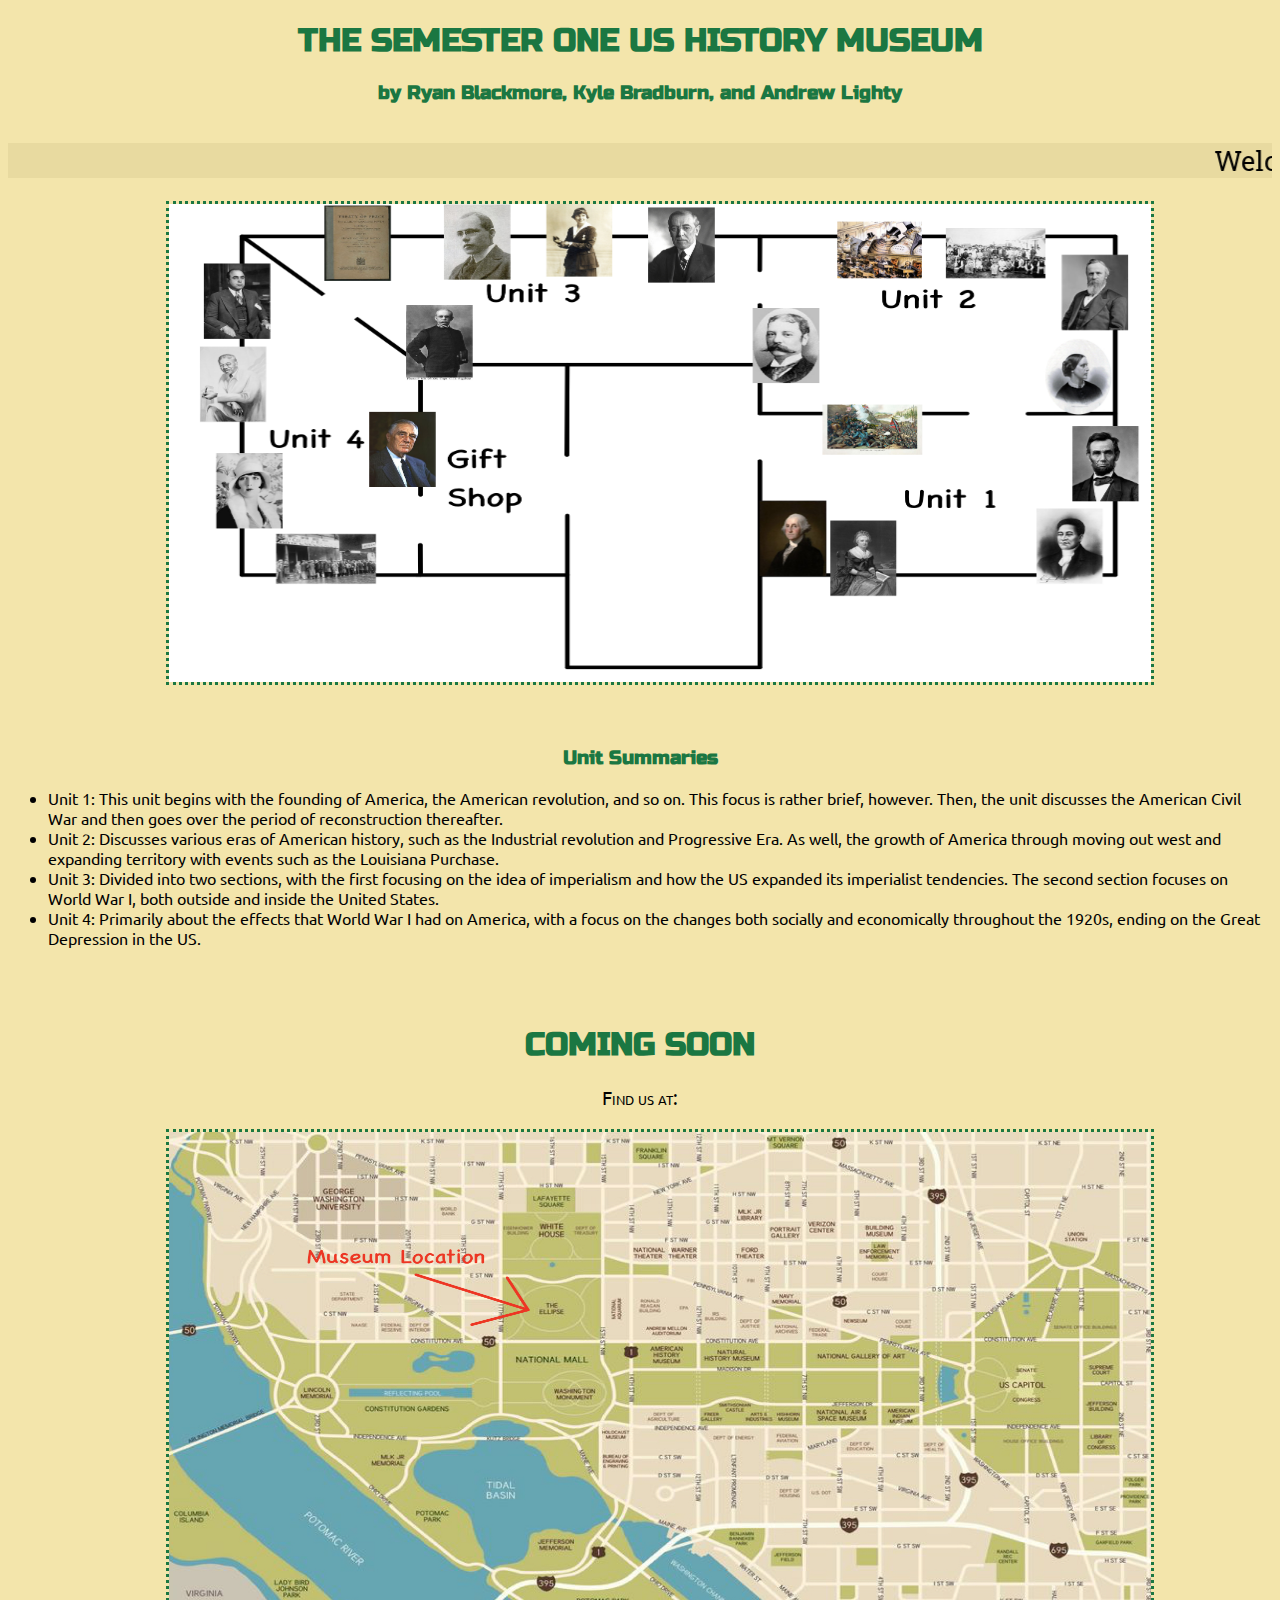
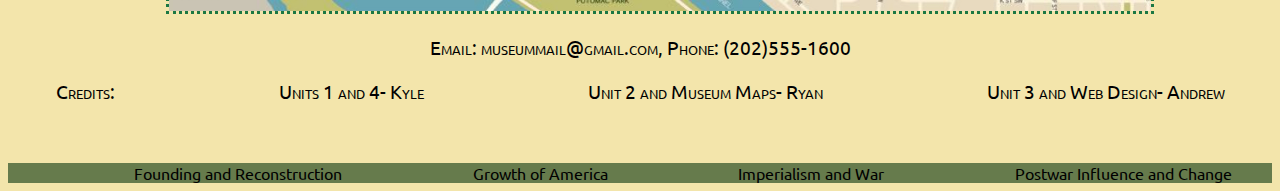
<file: index.html>
<!DOCTYPE HTML>
<html>

	<head>
		<meta charset="utf-8">
		<title>Semester 1 US History Museum</title>
		<link rel="stylesheet" type="text/css" href="styles-museum.css">
		<link href="https://fonts.googleapis.com/css?family=Russo+One|Ubuntu|Roboto+Slab" rel="stylesheet">
	</head>
	
	<body>
		<header>
			<h1 style="text-align: center">THE SEMESTER ONE US HISTORY MUSEUM</h1>
			<h3 style="text-align: center">by Ryan Blackmore, Kyle Bradburn, and Andrew Lighty</h3>
			<br>
			<marquee scrolldelay="90">Welcome to the museum! In this museum, you will find all kinds of people and places from the late 1800s and early 1900s of US History! As well, we'll give you the rundown on some important events and answer some of the biggest questions from the time period. Please, come visit sometime.</marquee>
			<br>
			<br>
			<img src="photos/4CDE4BC0-EAAE-4A6C-8FC6-2B4D65254207.jpeg" height="478.5" width="982" class="home" usemap="museum-map">
			<map name="museum-map">
			    <area alt="Unit 1" title="Unit 1" href="unit1.html" coords="597,214,942,367" shape="rect">
			    <area alt="Unit 2" title="Unit 2" href="unit2.html" coords="597,39,941,203" shape="rect">
			    <area alt="Unit 3" title="Unit 3" href="unit3.html" coords="86,36,253,154,582,155,582,37" shape="poly">
			    <area alt="Unit 4" title="Unit 4" href="unit4.html" coords="79,45,243,164,244,367,78,365" shape="poly">
			    <area alt="Entrance" title="Entrance" href="index.html" coords="407,167,583,456" shape="rect">
			</map>
		</header>
		<br>
		<br>
		<article>
			<h3 style="text-align: center">Unit Summaries</h3>
			<ul>
				<li>Unit 1: This unit begins with the founding of America, the American revolution, and so on. This focus is rather brief, however. Then, the unit discusses the American Civil War and then goes over the period of reconstruction thereafter. </li>
				<li>Unit 2: Discusses various eras of American history, such as the Industrial revolution and Progressive Era. As well, the growth of America through moving out west and expanding territory with events such as the Louisiana Purchase.</li>
				<li>Unit 3: Divided into two sections, with the first focusing on the idea of imperialism and how the US expanded its imperialist tendencies. The second section focuses on World War I, both outside and inside the United States.</li>
				<li>Unit 4: Primarily about the effects that World War I had on America, with a focus on the changes both socially and economically throughout the 1920s, ending on the Great Depression in the US.</li>
			</ul>
		</article>
		<br>
		<br>
		<footer>
			<h1 style="text-align: center">COMING SOON</h1>
			<p class="credits" style="text-align: center">Find us at:</p>
			<img src="photos/image1.jpeg" width="982"  height="478.5" class="home">
			<p class="credits" style="text-align: center">Email: museummail@gmail.com, Phone: (202)555-1600</p>       
			<p class="credits">Credits: &nbsp&nbsp&nbsp&nbsp&nbsp&nbsp&nbsp&nbsp&nbsp&nbsp&nbsp&nbsp&nbsp&nbsp&nbsp&nbsp&nbsp&nbsp&nbsp&nbsp&nbsp&nbsp&nbsp&nbsp&nbsp&nbsp&nbsp&nbsp&nbsp&nbsp&nbsp&nbsp&nbsp&nbsp&nbsp&nbsp&nbsp&nbsp&nbsp Units 1 and 4- Kyle &nbsp&nbsp&nbsp&nbsp&nbsp&nbsp&nbsp&nbsp&nbsp&nbsp&nbsp&nbsp&nbsp&nbsp&nbsp&nbsp&nbsp&nbsp&nbsp&nbsp&nbsp&nbsp&nbsp&nbsp&nbsp&nbsp&nbsp&nbsp&nbsp&nbsp&nbsp&nbsp&nbsp&nbsp&nbsp&nbsp&nbsp&nbsp&nbsp Unit 2 and Museum Maps- Ryan &nbsp&nbsp&nbsp&nbsp&nbsp&nbsp&nbsp&nbsp&nbsp&nbsp&nbsp&nbsp&nbsp&nbsp&nbsp&nbsp&nbsp&nbsp&nbsp&nbsp&nbsp&nbsp&nbsp&nbsp&nbsp&nbsp&nbsp&nbsp&nbsp&nbsp&nbsp&nbsp&nbsp&nbsp&nbsp&nbsp&nbsp&nbsp&nbsp Unit 3 and Web Design- Andrew</p>
		</footer>
		<br>
		<br>
		<nav>
			<a href="unit1.html">Founding and Reconstruction</a>
			<a href="unit2.html">Growth of America</a>
			<a href="unit3.html">Imperialism and War</a>
			<a href="unit4.html">Postwar Influence and Change</a>
		</nav>
	</body>
	
</html>
</file>
<file: styles-museum.css>
body{
	background-color: #F3E5AB;
	font-family: 'Ubuntu', sans-serif;
}

h1, h3{
	color: #1b7742;
	font-family: 'Russo One', sans-serif;
}

marquee{
	font-size: 20pt;
	background-color: #E8DAA0;
	font-family: 'Roboto Slab', serif;
}

img.home{
	display: inline-block;
	margin-left: 12.5%;
	border: 3px dotted #1b7742;
}

img.unitpage{
	display: inline-block;
	margin-left: 31%;
	border: 3px dotted #1b7742;
}

table, th, td{
	border: 3px groove #1b7742;
}

table{
	padding: 3px;
}

td{
	text-align: center;
}

a{
	display: inline;
	margin-left: 10%;
	text-decoration: none;
	color: #000000;
}

nav{
	background-color: #667B4C;
}

p.credits{
	text-align: center;
	font-variant: small-caps;
	font-size: 14pt;
}
</file>
